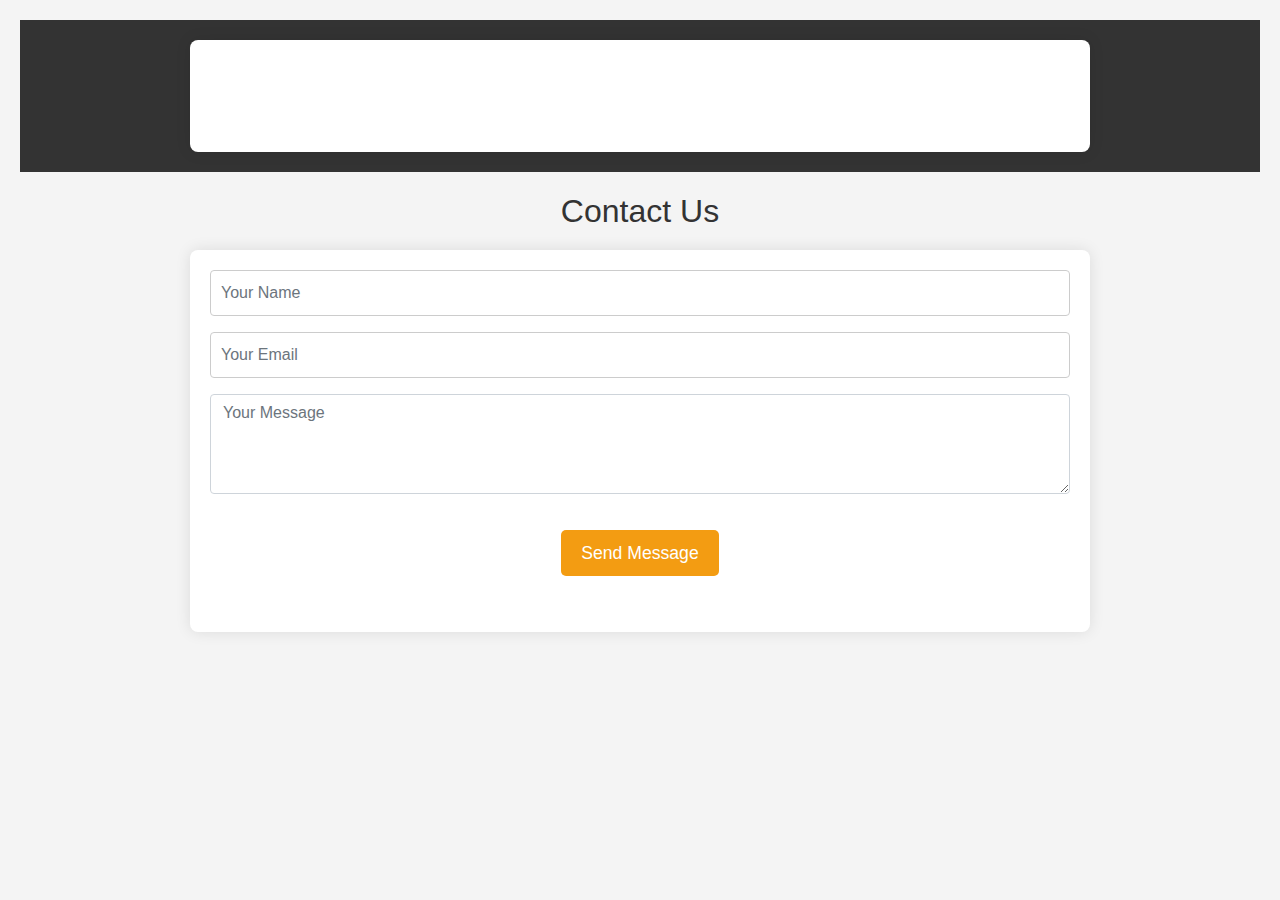
<file: root/html/contact.html>
<!DOCTYPE html>
<html lang="en">
<head>
    <link rel="stylesheet" href="https://cdn.jsdelivr.net/npm/bootstrap@4.0.0/dist/css/bootstrap.min.css" integrity="sha384-Gn5384xqQ1aoWXA+058RXPxPg6fy4IWvTNh0E263XmFcJlSAwiGgFAW/dAiS6JXm" crossorigin="anonymous">
    <meta charset="UTF-8">
    <meta name="viewport" content="width=device-width, initial-scale=1.0">
    <title>Facial Expression Recognition - Home</title>
    <link rel="stylesheet" href="/root/styles/styles.css">
</head>
<body>
    <!-- Navigation Bar -->
    <header class="header">
        <div class="container">
            <nav class="navbar">
                <div class="logo">
                    <h1>FaceRec</h1>
                <ul class="nav-links">
                    <li><a href="index.html">Home</a></li>
                    <li><a href="features.html">Features</a></li>
                    <li><a href="practice.html">Practice</a></li>
                    <li><a href="resume.html">Resume Builder</a></li>
                    <li><a href="contact.html">Contact</a></li>
                </ul>
            </nav>
        </div>
    </header>

    <section class="contact">
        <div class="headingContact">
            <h2>Contact Us</h2>
        </div>
        <div class="container">
            <form action="#">
                <div class="form-group">
                    <input type="text" class="form-control" placeholder="Your Name" required>
                </div>
                <div class="form-group">
                    <input type="email" class="form-control" placeholder="Your Email" required>
                </div>
                <div class="form-group">
                    <textarea class="form-control" placeholder="Your Message" required></textarea>
                </div>
                <button type="submit" class="btn btn-primary">Send Message</button>
            </form>
            <!-- Placeholder for the success message -->
            <div id="formMessage" class="mt-3"></div>
        </div>
    </section>
    <script>
        // Contact form handling
const contactForm = document.querySelector('form');
const formMessage = document.getElementById('formMessage');

contactForm.addEventListener('submit', function(event) {
    event.preventDefault(); // Prevent default form submission

    // Gather form data
    const name = contactForm.querySelector('input[placeholder="Your Name"]').value;
    const email = contactForm.querySelector('input[placeholder="Your Email"]').value;
    const message = contactForm.querySelector('textarea').value;

    // Basic validation
    if (name === '' || email === '' || message === '') {
        alert('Please fill in all fields.');
        return;
    }

    // Send form data to the server or display it
    console.log("Name:", name);
    console.log("Email:", email);
    console.log("Message:", message);

    // Display success message in the UI
    formMessage.innerHTML = `<div class="alert alert-success">Thank you for contacting us ${name}!</div>`;
    contactForm.reset();  // Clear the form after submission
});
    </script>
</body>
</html>
</file>
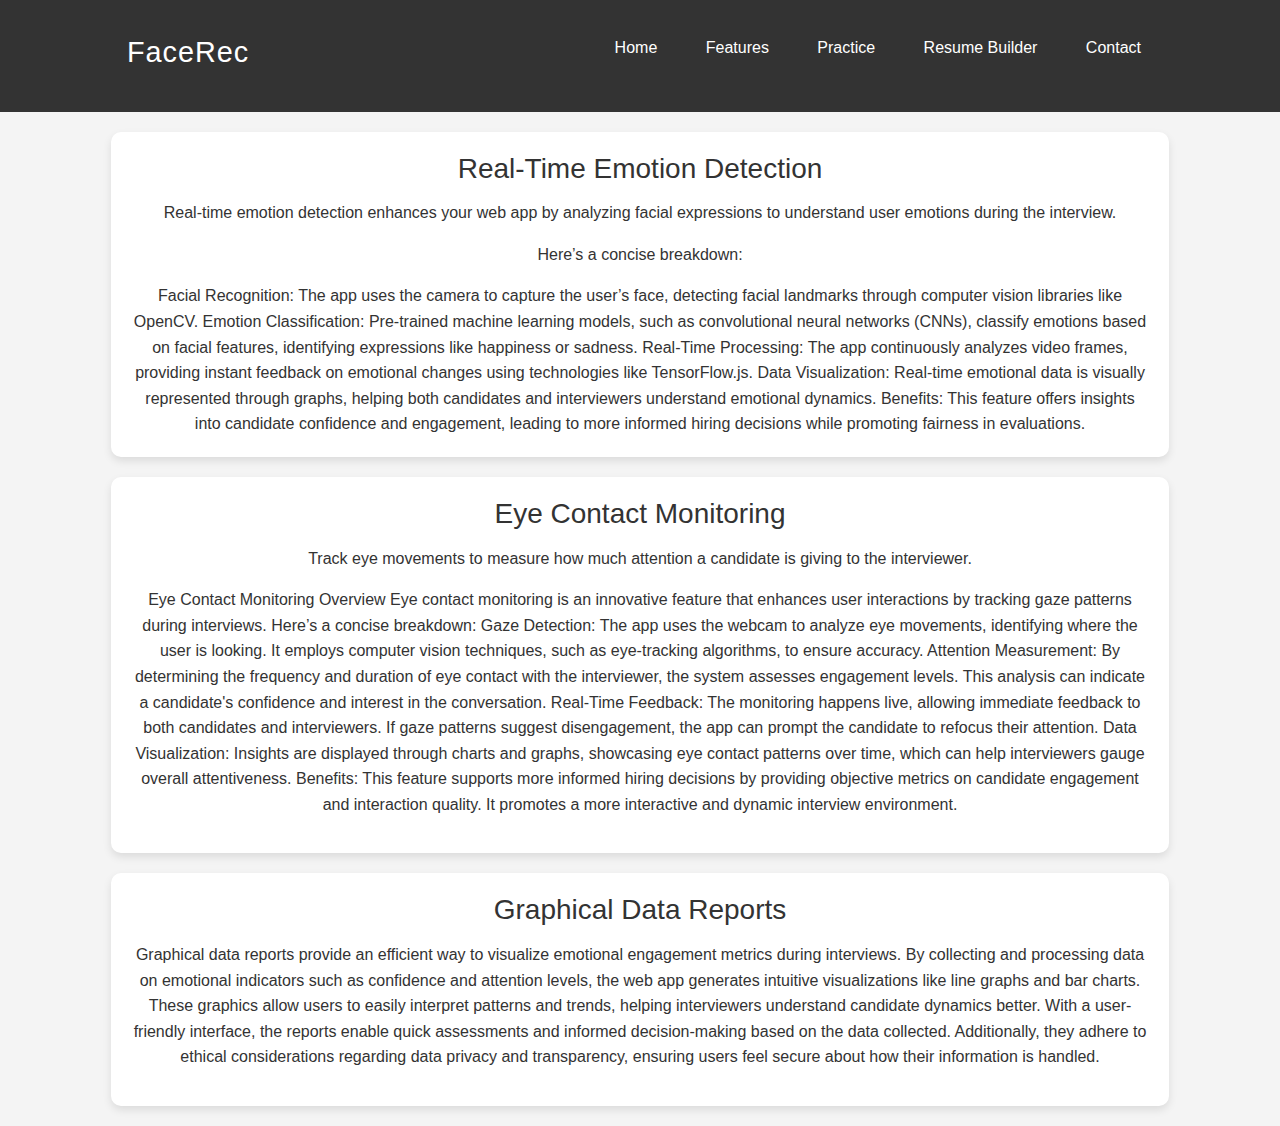
<file: root/html/features.html>
<!DOCTYPE html>
<html lang="en">
<head>
    <link rel="stylesheet" href="https://cdn.jsdelivr.net/npm/bootstrap@4.0.0/dist/css/bootstrap.min.css" integrity="sha384-Gn5384xqQ1aoWXA+058RXPxPg6fy4IWvTNh0E263XmFcJlSAwiGgFAW/dAiS6JXm" crossorigin="anonymous">
    <meta charset="UTF-8">
    <meta name="viewport" content="width=device-width, initial-scale=1.0">
    <title>Facial Expression Recognition - Home</title>
    <link rel="stylesheet" href="/root/styles/features.css">
</head>
<body>
    <!-- Navigation Bar -->
    <header class="header">
        <div class="container">
            <nav class="navbar">
                <div class="logo">
                    <h1>FaceRec</h1>
                </div>
                <ul class="nav-links">
                    <li><a href="index.html">Home</a></li>
                    <li><a href="features.html">Features</a></li>
                    <li><a href="practice.html">Practice</a></li>
                    <li><a href="resume.html">Resume Builder</a></li>
                    <li><a href="contact.html">Contact</a></li>
                </ul>
            </nav>
        </div>
    </header>


    <!-- Main Content Section -->
    <section class="main-content">
        <div class="container">
            <div class="content-grid">
                    <div class="feature-item">
                        <h3>Real-Time Emotion Detection</h3>
                        Real-time emotion detection enhances your web app by analyzing facial expressions to understand user emotions during the interview.</p>
                        Here’s a concise breakdown:</p>
                        Facial Recognition: The app uses the camera to capture the user’s face, detecting facial landmarks through computer vision libraries like OpenCV.
                        Emotion Classification: Pre-trained machine learning models, such as convolutional neural networks (CNNs), classify emotions based on facial features, identifying expressions like happiness or sadness.
                        Real-Time Processing: The app continuously analyzes video frames, providing instant feedback on emotional changes using technologies like TensorFlow.js.
                        Data Visualization: Real-time emotional data is visually represented through graphs, helping both candidates and interviewers understand emotional dynamics.
                        Benefits: This feature offers insights into candidate confidence and engagement, leading to more informed hiring decisions while promoting fairness in evaluations.
                    </div>
                    <div class="feature-item">
                        <h3>Eye Contact Monitoring</h3>
                        <p>Track eye movements to measure how much attention a candidate is giving to the interviewer.</p>
                        <p>
                            Eye Contact Monitoring Overview
                            Eye contact monitoring is an innovative feature that enhances user interactions by tracking gaze patterns during interviews. Here’s a concise breakdown:
                            
                            Gaze Detection: The app uses the webcam to analyze eye movements, identifying where the user is looking. It employs computer vision techniques, such as eye-tracking algorithms, to ensure accuracy.
                            Attention Measurement: By determining the frequency and duration of eye contact with the interviewer, the system assesses engagement levels. This analysis can indicate a candidate's confidence and interest in the conversation.
                            Real-Time Feedback: The monitoring happens live, allowing immediate feedback to both candidates and interviewers. If gaze patterns suggest disengagement, the app can prompt the candidate to refocus their attention.
                            Data Visualization: Insights are displayed through charts and graphs, showcasing eye contact patterns over time, which can help interviewers gauge overall attentiveness.
                            Benefits: This feature supports more informed hiring decisions by providing objective metrics on candidate engagement and interaction quality. It promotes a more interactive and dynamic interview environment.</p>
                    </div>
                    <div class="feature-item">
                        <h3>Graphical Data Reports</h3>
                        <p>Graphical data reports provide an efficient way to visualize emotional engagement metrics during interviews. By collecting and processing data on emotional indicators such as confidence and attention levels, the web app generates intuitive visualizations like line graphs and bar charts. These graphics allow users to easily interpret patterns and trends, helping interviewers understand candidate dynamics better. With a user-friendly interface, the reports enable quick assessments and informed decision-making based on the data collected. Additionally, they adhere to ethical considerations regarding data privacy and transparency, ensuring users feel secure about how their information is handled.</p>
                    </div>
                </div>
            </div>
        </div>
    </section>
</body>
</html>
</file>
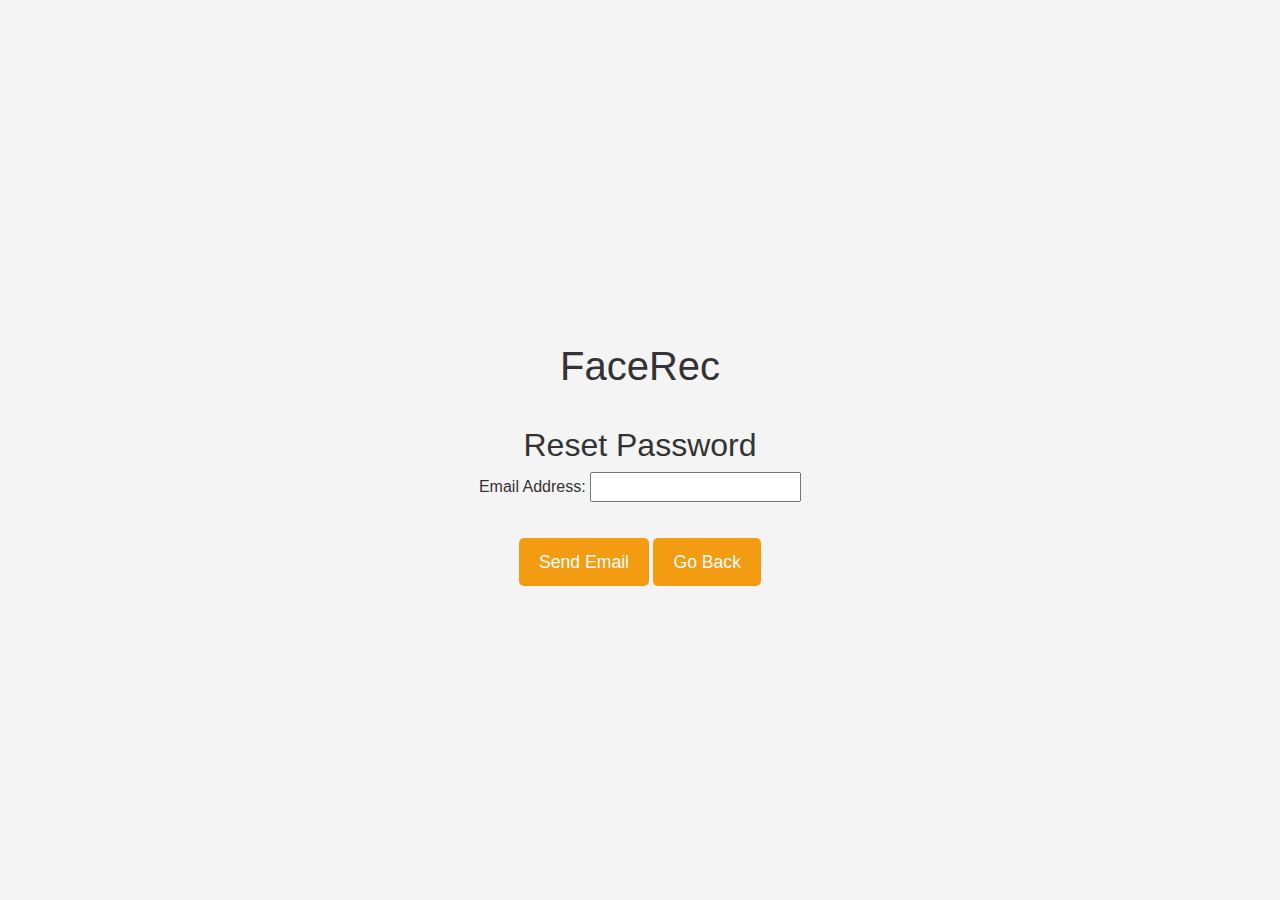
<file: root/html/forgotPassword.html>
<!DOCTYPE html>
<html lang="en">
<head>
    <link rel="stylesheet" href="https://cdn.jsdelivr.net/npm/bootstrap@4.0.0/dist/css/bootstrap.min.css" integrity="sha384-Gn5384xqQ1aoWXA+058RXPxPg6fy4IWvTNh0E263XmFcJlSAwiGgFAW/dAiS6JXm" crossorigin="anonymous">
    <meta charset="UTF-8">
    <meta name="viewport" content="width=device-width, initial-scale=1.0">
    <title>Facial Expression Recognition - Home</title>
    <link rel="stylesheet" href="/root/styles/login.css">
    <script>
        function sendEmail() {
            alert("An email has been sent to reset your password.");
        }
        function goBack() {
            goBack;
        }
    </script>
</head>
<body>
    <!-- Navigation Bar -->
    <header class="header">
        <div class="container">
            <nav class="navbar">
                <div class="logo">
                    <h1>FaceRec</h1>
                </div>
            </nav>
        </div>
    </header>
    <header class="goBack">

    </header>

    <!-- Main Content Section -->
    <section class="main-content">
        <div class="container">
            <div class="content-grid">
                <!-- Key Features Section -->
                <div class="headingHome">
                    <h2>Reset Password</h2>
                </div>
                <div class="features">
                    <div class="features-grid">
                        <div class="feature-item">
                            <p>Email Address: <input type="text" id="emailInput"></p>
                        </div>
                    </div>
                    <a href="javascript:void(0)" class="btn-login" onclick="sendEmail()">Send Email</a>
                    <a href="login.html" class="btn-login" onclick="goBack()">Go Back</a>
                </div>
            </div>
        </div>
    </section>
</body>
</html>
</file>
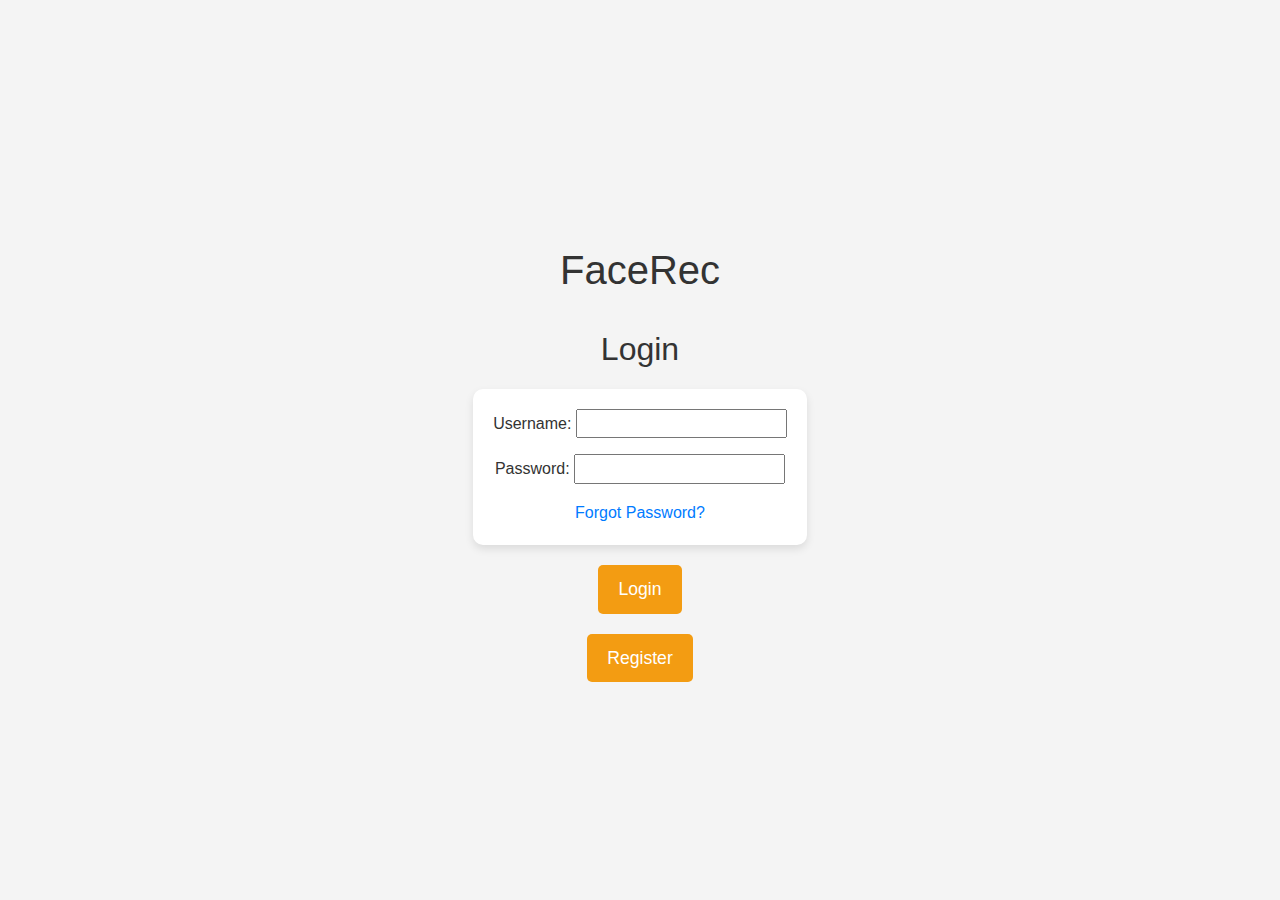
<file: root/html/login.html>
<!DOCTYPE html>
<html lang="en">
<head>
    <link rel="stylesheet" href="https://cdn.jsdelivr.net/npm/bootstrap@4.0.0/dist/css/bootstrap.min.css" integrity="sha384-Gn5384xqQ1aoWXA+058RXPxPg6fy4IWvTNh0E263XmFcJlSAwiGgFAW/dAiS6JXm" crossorigin="anonymous">
    <meta charset="UTF-8">
    <meta name="viewport" content="width=device-width, initial-scale=1.0">
    <title>Facial Expression Recognition - Home</title>
    <link rel="stylesheet" href="/root/styles/login.css">
</head>
<body>
    <!-- Navigation Bar -->
    <header class="header">
        <div class="container">
            <nav class="navbar">
                <div class="logo">
                    <h1>FaceRec</h1>
                </div>
            </nav>
        </div>
    </header>

    <!-- Main Content Section -->
    <section class="main-content">
        <div class="container">
            <div class="content-grid">
                <!-- Key Features Section -->
                 <div class="headingLogin">
                    <h2>Login</h2>
                 </div>
                <div class="login">
                    <div class="login-grid">
                        <div class="login-item">
                            <p>Username: <input type="text"></p>
                            <p>Password: <input type="text"></p>
                            <a href="forgotPassword.html">Forgot Password?</a>
                        </div>
                    </div>
                    <a href="index.html" class="btn-login">Login</a>
                </div>
                <a href="register.html" class="btn-login">Register</a>
            </div>
        </div>
    </section>
</body>
</html>
</file>
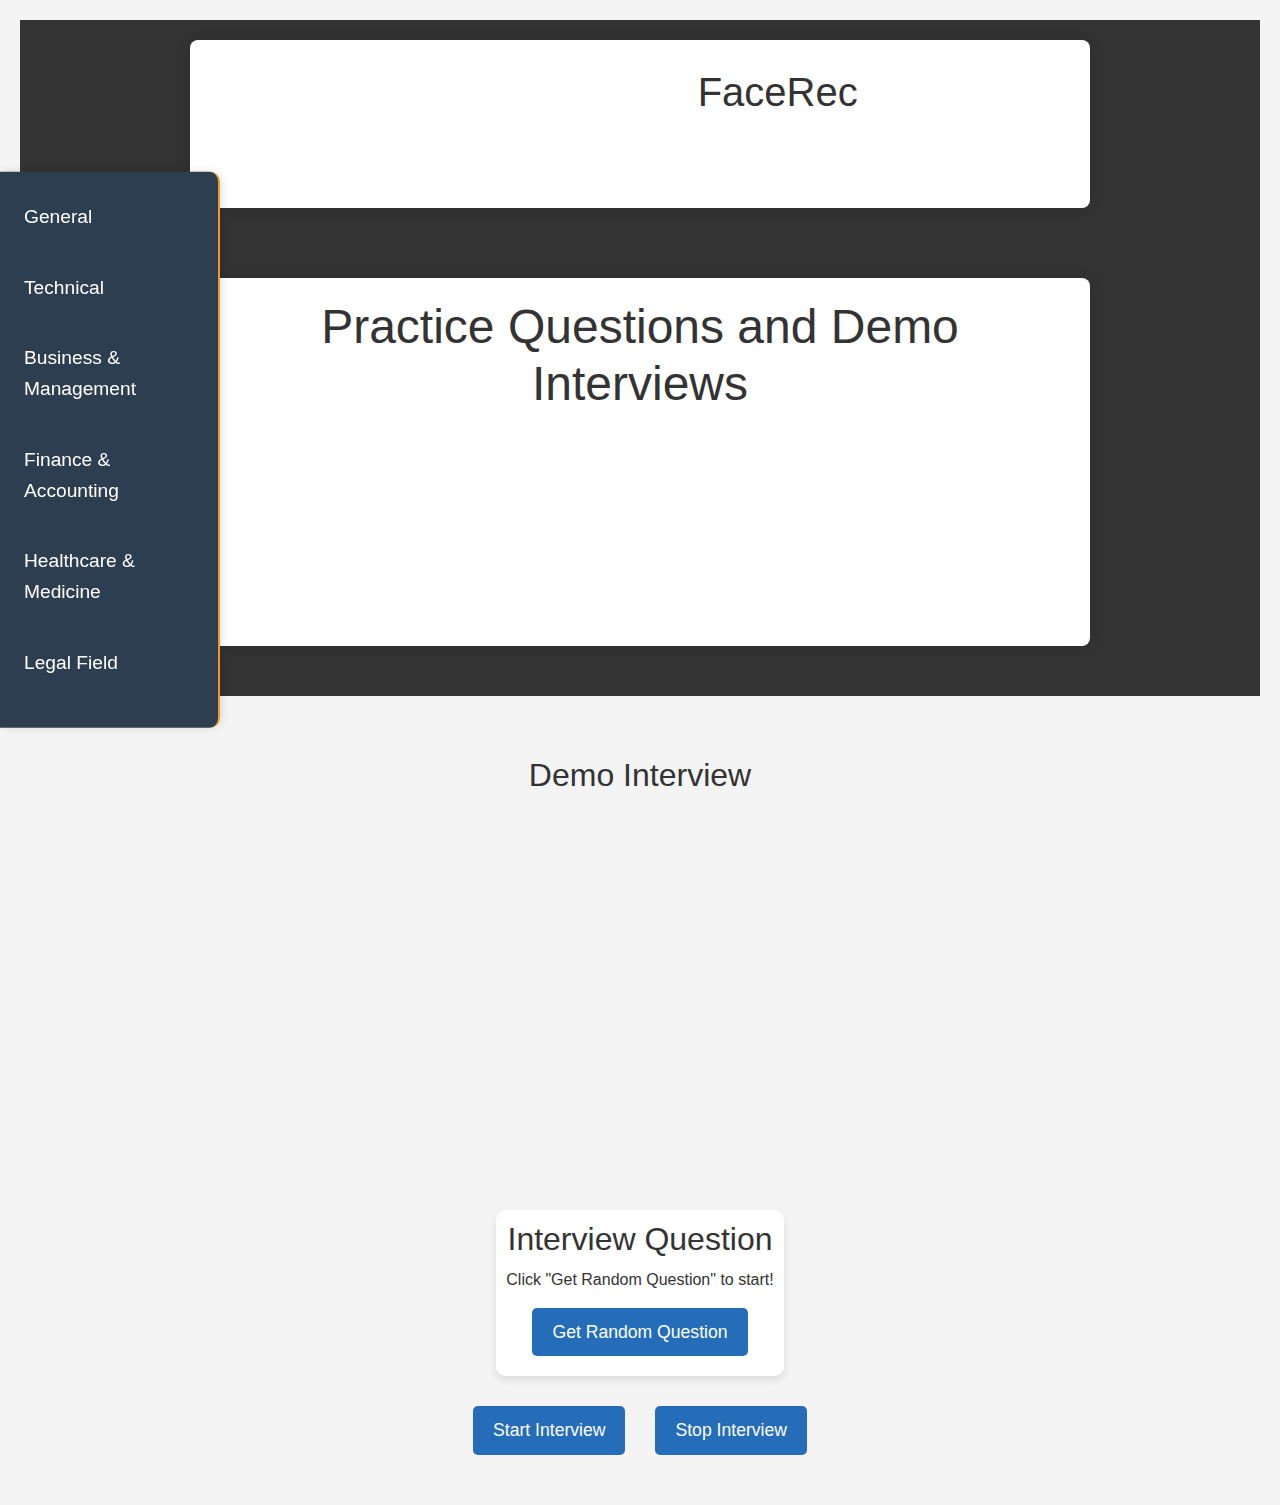
<file: root/html/practice.html>
<!DOCTYPE html>
<html lang="en">
<head>
    <link rel="stylesheet" href="https://cdn.jsdelivr.net/npm/bootstrap@4.0.0/dist/css/bootstrap.min.css" integrity="sha384-Gn5384xqQ1aoWXA+058RXPxPg6fy4IWvTNh0E263XmFcJlSAwiGgFAW/dAiS6JXm" crossorigin="anonymous">
    <meta charset="UTF-8">
    <meta name="viewport" content="width=device-width, initial-scale=1.0">
    <title>Facial Expression Recognition - Home</title>
    <link rel="stylesheet" href="/root/styles/styles.css">
</head>
<body>
    <!-- Navigation Bar -->
    <header class="header">
        <div class="container">
            <nav class="navbar">
                <div class="title">
                    <h1>FaceRec</h1>
                <ul class="nav-links">
                    <li><a href="/root/html/index.html">Home</a></li>
                    <li><a href="/root/html/features.html">Features</a></li>
                    <li><a href="/root/html/practice.html">Practice</a></li>
                    <li><a href="/root/html/resume.html">Resume Builder</a></li>
                    <li><a href="/root/html/contact.html">Contact</a></li>
                </ul>
            </nav>
        </div>
    </header>
    

    <aside class="sidebar">
        <ul class="sidebar-links">
            <li><a href="/root/html/subject-sections/general.html">General</a></li>
            <li><a href="/root/html/subject-sections/technical.html">Technical</a></li>
            <li><a href="/root/html/subject-sections/business&management.html">Business & Management</a></li>
            <li><a href="/root/html/subject-sections/finance&accounting.html">Finance & Accounting</a></li>
            <li><a href="/root/html/subject-sections/healthcare&medicine.html">Healthcare & Medicine</a></li>
            <li><a href="/root/html/subject-sections/legalField.html">Legal Field</a></li>
        </ul>
    </aside>

    <!-- Hero Section -->
    <section id="home" class="hero">
        <div class="container">
            <h1>Practice Questions and Demo Interviews</h1>
            <p>Different industries and academic disciplines present unique challenges in interview formats and question types. To address this diversity, we've developed a comprehensive collection of practice questions tailored for candidates. These questions are designed to help individuals familiarize themselves with the nuances of online interviews, allowing them to enhance their skills and approach each opportunity with increased confidence.</p>
        </div>
    </section>



    <!-- Video Section -->
    <section class="demo-section">
        <h2 class="video-title">Demo Interview</h2>
        <div class="video-container">
            <div class="video-box">
                <video id="video" width="640" height="360" autoplay muted></video>
            </div>
            <div class="question-box">
                <h2>Interview Question</h2>
                <div id="questionDisplay" class="question-display">Click "Get Random Question" to start!</div>
                <button onclick="generateQuestion()" class="btn-secondary mt-3">Get Random Question</button>
            </div>
        </div>
        <div class="button-container">
            <button onclick="startVideo()" class="btn-secondary">Start Interview</button>
            <button onclick="stopVideo()" class="btn-secondary">Stop Interview</button>
        </div>
    </section>


    <!-- Bootstrap JS and dependencies -->
    <script src="https://code.jquery.com/jquery-3.2.1.slim.min.js"></script>
    <script src="https://cdn.jsdelivr.net/npm/popper.js@1.12.9/dist/umd/popper.min.js"></script>
    <script src="https://cdn.jsdelivr.net/npm/bootstrap@4.0.0/dist/js/bootstrap.min.js"></script>
</body>
</html>

<script>
    // Get the video element from the DOM
    const video = document.getElementById('video');
    
    // Function to start webcam video stream
    function startVideo() {
    navigator.mediaDevices.getUserMedia({ video: true })
    .then(stream => {
    video.srcObject = stream;  // Display the webcam stream in the video element
    video.play();               // Ensure video is playing
    })
    .catch(err => {
    console.error("Error accessing the webcam: ", err);
    alert("Unable to access the webcam. Please ensure it's enabled.");
    });
    }
    
    // Function to stop the webcam video stream
    function stopVideo() {
    const stream = video.srcObject;
    if (stream) {
    const tracks = stream.getTracks();
    tracks.forEach(track => track.stop());
    video.srcObject = null;  // Clear the video element
    }
    }
    
    let askedQuestions = []; // Array to store already asked questions
    // Function to generate a random question
    function generateQuestion() {
    fetch('InterviewQuestions.txt') // Replace with the path to your questions file
    .then(response => response.text())
    .then(data => {
    const questions = data.split('\n'); // Split questions by new line
    let randomQuestion;
    let unaskedQuestions = questions.filter(q => !askedQuestions.includes(q)); // Filter out already asked questions
    
    if (unaskedQuestions.length === 0) {
        document.getElementById('questionDisplay').innerText = "No more new questions!";
        return;
    }
    
    // Pick a random question from the unasked questions
    randomQuestion = unaskedQuestions[Math.floor(Math.random() * unaskedQuestions.length)];
    
    // Display the random question
    document.getElementById('questionDisplay').innerText = randomQuestion;
    
    // Add the question to the askedQuestions array
    askedQuestions.push(randomQuestion);
    })
    .catch(err => console.error("Error fetching questions: ", err));
    }
    
    </script>
</file>
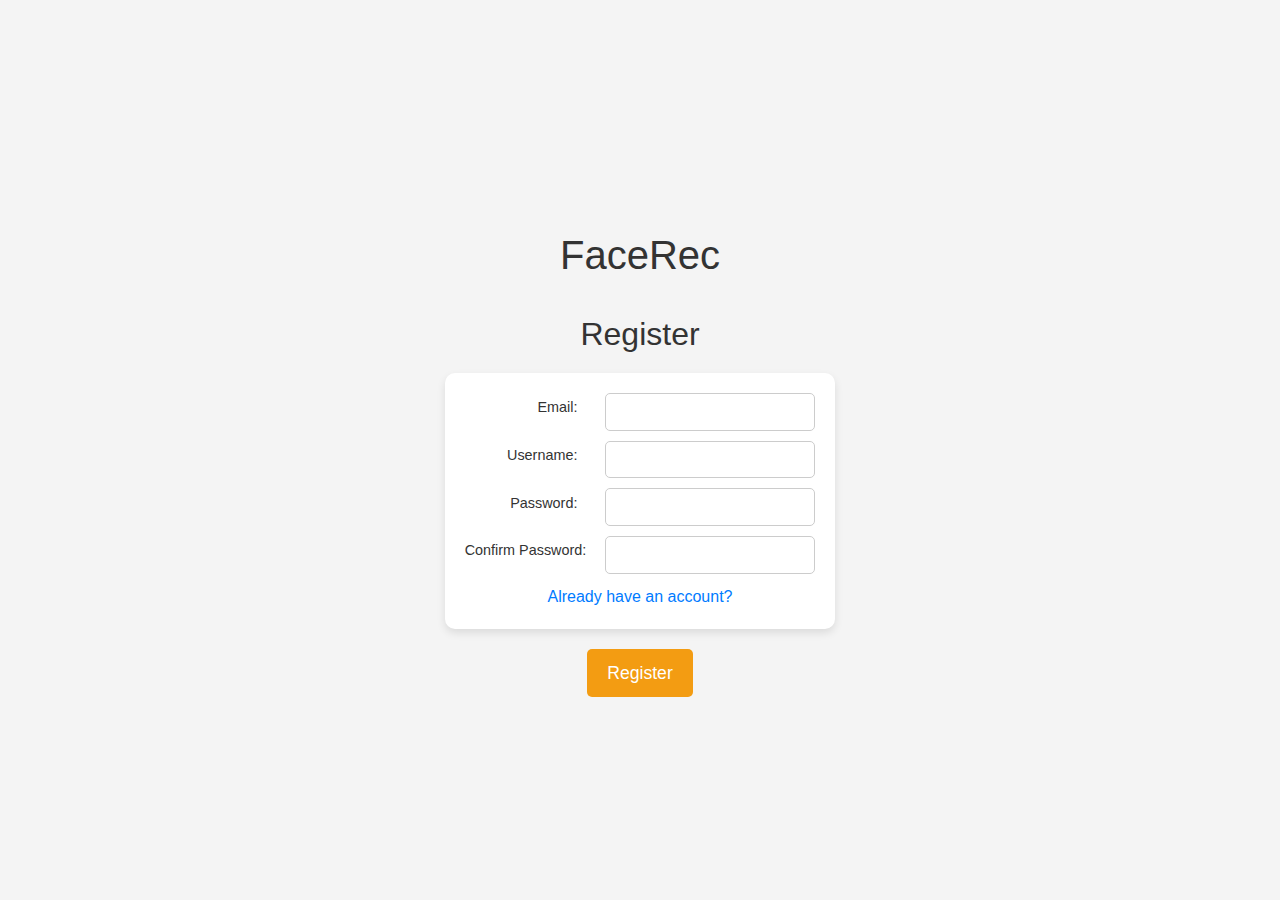
<file: root/html/register.html>
<!DOCTYPE html>
<html lang="en">
<head>
    <link rel="stylesheet" href="https://cdn.jsdelivr.net/npm/bootstrap@4.0.0/dist/css/bootstrap.min.css" integrity="sha384-Gn5384xqQ1aoWXA+058RXPxPg6fy4IWvTNh0E263XmFcJlSAwiGgFAW/dAiS6JXm" crossorigin="anonymous">
    <meta charset="UTF-8">
    <meta name="viewport" content="width=device-width, initial-scale=1.0">
    <title>Facial Expression Recognition - Home</title>
    <link rel="stylesheet" href="/root/styles/login.css">
</head>
<body>
    <!-- Navigation Bar -->
    <header class="header">
        <div class="container">
            <nav class="navbar">
                <div class="logo">
                    <h1>FaceRec</h1>
                </div>
            </nav>
        </div>
    </header>

    <!-- Main Content Section -->
    <section class="main-content">
        <div class="container">
            <div class="content-grid">
                <!-- Key Features Section -->
                <div class="headingLogin">
                    <h2>Register</h2>
                </div>
                <div class="login">
                    <div class="login-grid">
                        <div class="login-item">
                            <div class="form-group">
                                <label for="email">Email:</label>
                                <input type="text" id="email">
                            </div>
                            <div class="form-group">
                                <label for="username">Username:</label>
                                <input type="text" id="username">
                            </div>
                            <div class="form-group">
                                <label for="password">Password:</label>
                                <input type="password" id="password">
                            </div>
                            <div class="form-group">
                                <label for="confirm-password">Confirm Password:</label>
                                <input type="password" id="confirm-password">
                            </div>
                            <a href="login.html">Already have an account?</a>
                        </div>
                    </div>
                    <a href="index.html" class="btn-login">Register</a>
                </div>
            </div>
        </div>
    </section>
</body>
</html>
</file>
<file: root/styles/styles.css>
/* Global Styles */
* {
    margin: 0;
    padding: 0;
    box-sizing: border-box;
}

body {
    font-family: Arial, Helvetica, sans-serif;
    line-height: 1.6;
    background-color: #f4f4f4;
    color: #333;
}
.headingContact{
    margin-top: 20px;
    margin-bottom: 20px;
    text-align: center;
}
.container {
    width: 85%; 
    margin-top: 20px;
    margin-bottom: 20px;
    overflow: hidden;
    text-align: center;
}

/* Video Section Styles */
.demo-section {
    display: flex;
    flex-direction: column;
    align-items: center; /* Centers the content horizontally */
    justify-content: center; /* Centers the content vertically */
    margin-top: 40px;
    padding: 20px;
    background-color: #f4f4f4;
}

.video-container {
    display: flex;
    flex-direction: column; /* Ensures vertical stacking of video and question box */
    align-items: center;
    justify-content: center;
    text-align: center;
}

.video-box {
    margin-bottom: 20px; /* Space between video and question box */
}

.question-box {
    margin-top: 20px;
    padding: 10px;
    background-color: #fff;
    border-radius: 10px;
    box-shadow: 0 4px 8px rgba(0, 0, 0, 0.1);
}

.button-container {
    margin-top: 20px;
    display: flex;
    gap: 10px; /* Adds space between buttons */
}

/* Header & Navigation */
.header {
    background-color: #333;
    padding: 20px 0;
}

.navbar {
    display: flex;
    justify-content: right; /* Space between the logo/heading and the nav links */
    align-items: center; /* Vertically align items in the center */
}

.logo {
    display: flex; /* Makes logo and heading align horizontally */
    align-items: center; /* Center-align vertically */
}

.logo img {
    width: 50px; /* Adjust the logo size */
    height: auto;
    margin-right: 15px; /* Add some spacing between the logo and the heading */
}

.logo h1 {
    color: #fff;
    font-size: 1.8rem;
    letter-spacing: 1px;
}

.nav-links {
    list-style: none;
    display: flex; /* Aligns the nav links horizontally */
}

.nav-links li {
    margin-left: 20px;
}

.nav-links a {
    color: #fff;
    display: inline-block;
    text-align: center;
    padding: 5px 10px;
    background-color: transparent;
    border: 2px solid transparent;
    transition: all 0.3s ease;
    box-sizing: border-box;
}

.nav-links a:hover {
    background-color: #f39c12;
    border: 2px solid #fff;
    padding: 10px 20px;
    text-decoration: none;
    border-radius: 10px;
}

/* Sidebar Styles */
.sidebar {
    position: fixed; /* Keeps it fixed in place */
    left: 0; /* Aligns to the left side of the page */
    top: 50%; /* Starts at the middle of the page */
    transform: translateY(-50%); /* Centers vertically */
    width: 220px; /* Adjust the width of the sidebar */
    background-color: #2c3e50; /* A sleek dark blue background */
    border-right: 2px solid #f39c12; /* Orange border for a premium look */
    padding: 20px 0; /* Padding inside the sidebar */
    box-shadow: 2px 0 8px rgba(0, 0, 0, 0.1); /* Slight shadow for depth */
    border-radius: 0 10px 10px 0; /* Rounded edges on the right */
}

.sidebar-links {
    list-style: none;
    padding-left: 0;
}

.sidebar-links li {
    margin-bottom: 20px; /* Space between links */
}

.sidebar-links a {
    color: #fff; /* White text for links */
    text-decoration: none;
    font-size: 1.2rem; /* Slightly larger text for elegance */
    padding: 10px 20px;
    display: block; /* Makes the link a block-level element */
    background-color: transparent;
    border-left: 4px solid transparent; /* Adds space for a border effect */
    transition: all 0.3s ease; /* Smooth hover transitions */
}

.sidebar-links a:hover {
    background-color: #f39c12; /* Orange background on hover */
    border-left: 4px solid #fff; /* Left border changes color on hover */
    border-radius: 0 5px 5px 0; /* Round corners when hovered */
    padding-left: 25px; /* Shift the text a little when hovered */
}

.sidebar-links a.active {
    background-color: #f39c12; /* Keep active link highlighted */
    border-left: 4px solid #fff; /* Highlight active link with a white border */
}


/* Hero Section */
.hero {
    background-color: #333;
    color: #fff;
    text-align: center;
    padding: 50px 0;
}

.hero h1 {
    font-size: 3rem;
    margin-bottom: 20px;
}

.hero p {
    font-size: 1.2rem;
    margin-bottom: 40px;
}

/* Features Section */
.features {
    margin-top: 20px; 
    margin-bottom: 20px;
    padding: 0 20px; 
}

.features-grid {
    display: flex;
    justify-content: space-between; 
    margin-top: 20px;
}

.feature-item {
    background-color: #fff;
    padding: 20px;
    border-radius: 10px;
    box-shadow: 0 4px 8px rgba(0, 0, 0, 0.1);
    width: 33.33%; 
    box-sizing: border-box; 
    text-align: center; /* Center text for feature items */
}

.feature-item img {
    width: 100%; /* Make images responsive */
    height: 190px; /* Set a fixed height for images to align them */
    object-fit: cover; /* Maintain aspect ratio and cover the area */
}

.btn-login{
    background-color: #f39c12;
    color: #fff;
    margin-top: 20px; 
    margin-bottom: 20px;
    padding: 10px 20px;
    font-size: 1.1rem;
    display: inline-block;
    border-radius: 5px; 
    border: none; 
    outline: none; 

}
/* Button Styles */
.btn-primary, .btn-secondary {
    padding: 10px 20px;
    font-size: 1.1rem;
    display: inline-block;
    border-radius: 5px; 
    border: none; 
    outline: none; 
}

.btn-primary {
    background-color: #f39c12;
    color: #fff;
    margin-top: 20px; 
    margin-bottom: 20px;
}

.btn-primary:hover {
    background-color: #e67e22;
    text-decoration: none;
}

.btn-secondary {
    margin: 10px;
    color: #fff;
    background-color: rgb(38, 109, 185);
}

.btn-secondary:hover {
    background-color: rgb(0, 106, 255);
}

body {
    font-family: Arial, sans-serif;
    background-color: #f4f4f4;
    margin: 0;
    padding: 20px;
}

.container {
    max-width: 900px;
    margin: 0 auto;
    padding: 20px;
    background-color: white;
    border-radius: 8px;
    box-shadow: 0 0 15px rgba(0, 0, 0, 0.1);
}

h1, h2 {
    color: #333;
}

.form-section {
    margin-bottom: 20px;
}

label {
    display: block;
    margin-bottom: 5px;
    font-weight: bold;
}

input[type="text"],
input[type="email"],
textarea {
    width: 100%;
    padding: 10px;
    margin-bottom: 10px;
    border: 1px solid #ccc;
    border-radius: 4px;
}

textarea {
    height: 100px;
}

button {
    background-color: #f39c12;
    color: white;
    padding: 10px 20px;
    border: none;
    border-radius: 5px;
    cursor: pointer;
}

button:hover {
    background-color: #e67e22;
}

.resume-preview {
    margin-top: 20px;
}

#resume-output {
    padding: 20px;
    background-color: #fafafa;
    border: 1px solid #ddd;
    border-radius: 5px;
}
</file>
<file: root/styles/features.css>
/* Global Styles */
* {
    margin: 0;
    padding: 0;
    box-sizing: border-box;
}

body {
    font-family: Arial, Helvetica, sans-serif; /* Chosen Text */
    line-height: 1.6;
    background-color: #f4f4f4; /* Of everything minus components and header/footer */
    color: #333; /* text */
}

.container {
    width: 85%; 
    margin: auto;
    overflow: hidden;
    text-align: center; /* Center text by default */
}

/* Header & Navigation */
.header {
    background-color: #333;
    padding: 20px 0;
}

.navbar {
    display: flex;
    justify-content: space-between;
    align-items: center;
}

.logo h1 {
    color: #fff;
    font-size: 1.8rem;
    letter-spacing: 1px;
}

.nav-links {
    list-style: none;
}

.nav-links li {
    display: inline;
    margin-left: 20px;
}

.nav-links a {
    color: #fff;
    display: inline-block;
    text-align: center;
    padding: 5px 10px; /* Default padding */
    background-color: transparent; /* Default background color */
    border: 2px solid transparent; /* Default border */
    transition: all 0.3s ease; /* Smooth transition for hover and unhover */
    box-sizing: border-box; /* Ensures padding and border are included in the element's total size */
}

.nav-links a:hover {
    background-color: #f39c12; /* Hover background color */
    border: 2px solid #fff; /* White border on hover */
    padding: 10px 20px; /* Larger box on hover */
    text-decoration: none;
    border-radius: 10px;
}

/* Hero Section */
.hero {
    background-color: #333;
    color: #fff;
    text-align: center;
    padding: 50px 0;
}

.hero h1 {
    font-size: 3rem;
    margin-bottom: 20px;
}

.hero p {
    font-size: 1.2rem;
    margin-bottom: 40px;
}

/* Features Section */
.features-grid {
    display: flex;
    justify-content: space-between; /* Space between feature items */
    flex-wrap: wrap; /* Allow items to wrap onto the next line */
    margin-top: 20px;
    margin-bottom: 20px;
}

.feature-item {
    background-color: #fff;
    margin-top: 20px;
    margin-bottom: 20px;
    padding: 20px;
    border-radius: 10px;
    box-shadow: 0 4px 8px rgba(0, 0, 0, 0.1);
    width: 100%; /* Set width to 33.33% to fit 3 items */
    box-sizing: border-box; /* Include padding and border in the element's total width */
}

/* Optional: To reduce the left and right margin for a better fit */
.features {
    margin: 0; /* Remove margin from features section */
    padding: 0 20px; /* Add horizontal padding */
}

.feature-item h3 {
    margin-bottom: 15px;
    color: #333;
}

/* Button Styles */
.btn-primary, .btn-secondary {
    padding: 10px 20px;
    font-size: 1.1rem;
    display: inline-block;
    border-radius: 5px; /* Add border radius for consistency */
    border: none; /* Remove border for all buttons */
    outline: none; /* Remove default outline */
}

.btn-primary {
    background-color: #f39c12;
    color: #fff;
    margin-bottom: 20px;
}

.btn-primary:hover {
    background-color: #e67e22;
    text-decoration: none;
}
</file>
<file: root/styles/login.css>
/* Global Styles */
* {
    margin: 0;
    padding: 0;
    box-sizing: border-box;
}

body {
    font-family: Arial, Helvetica, sans-serif;
    line-height: 1.6;
    background-color: #f4f4f4;
    color: #333;
    display: flex;
    justify-content: center;
    align-items: center;
    min-height: 100vh; /* Full screen height */
    flex-direction: column; /* Stack everything in a column */
}

.container {
    width: 100%;
    max-width: 500px;
    margin-top: 20px;
    text-align: center;
    display: flex;
    flex-direction: column; /* Stack child elements in a column */
    justify-content: center;
    align-items: center;
}

.headingLogin {
    margin-bottom: 20px;
}

.login {
    width: 100%;
}

.login-item {
    background-color: #fff;
    padding: 20px;
    border-radius: 10px;
    box-shadow: 0 4px 8px rgba(0, 0, 0, 0.1);
    width: 100%;
    box-sizing: border-box;
}

.form-group {
    display: flex;
    justify-content: space-between;
    margin-bottom: 10px;
    align-items: center; /* Aligns items vertically */
}

.form-group label {
    width: 35%; /* Increased width to fit longer labels */
    text-align: right;
    padding-right: 10px;
    white-space: nowrap; /* Prevents label text from wrapping to a new line */
    font-size: 0.9rem; /* Slightly smaller font size to fit */
}

.form-group input {
    width: 60%; /* Adjusted width for inputs */
    padding: 5px;
    border: 1px solid #ccc;
    border-radius: 5px;
}

.btn-login {
    background-color: #f39c12;
    color: #fff;
    margin-top: 20px;
    padding: 10px 20px;
    font-size: 1.1rem;
    display: inline-block;
    border-radius: 5px;
    border: none;
    cursor: pointer;
    outline: none;
}

.btn-login:hover {
    background-color: #e67e22;
}
</file>
